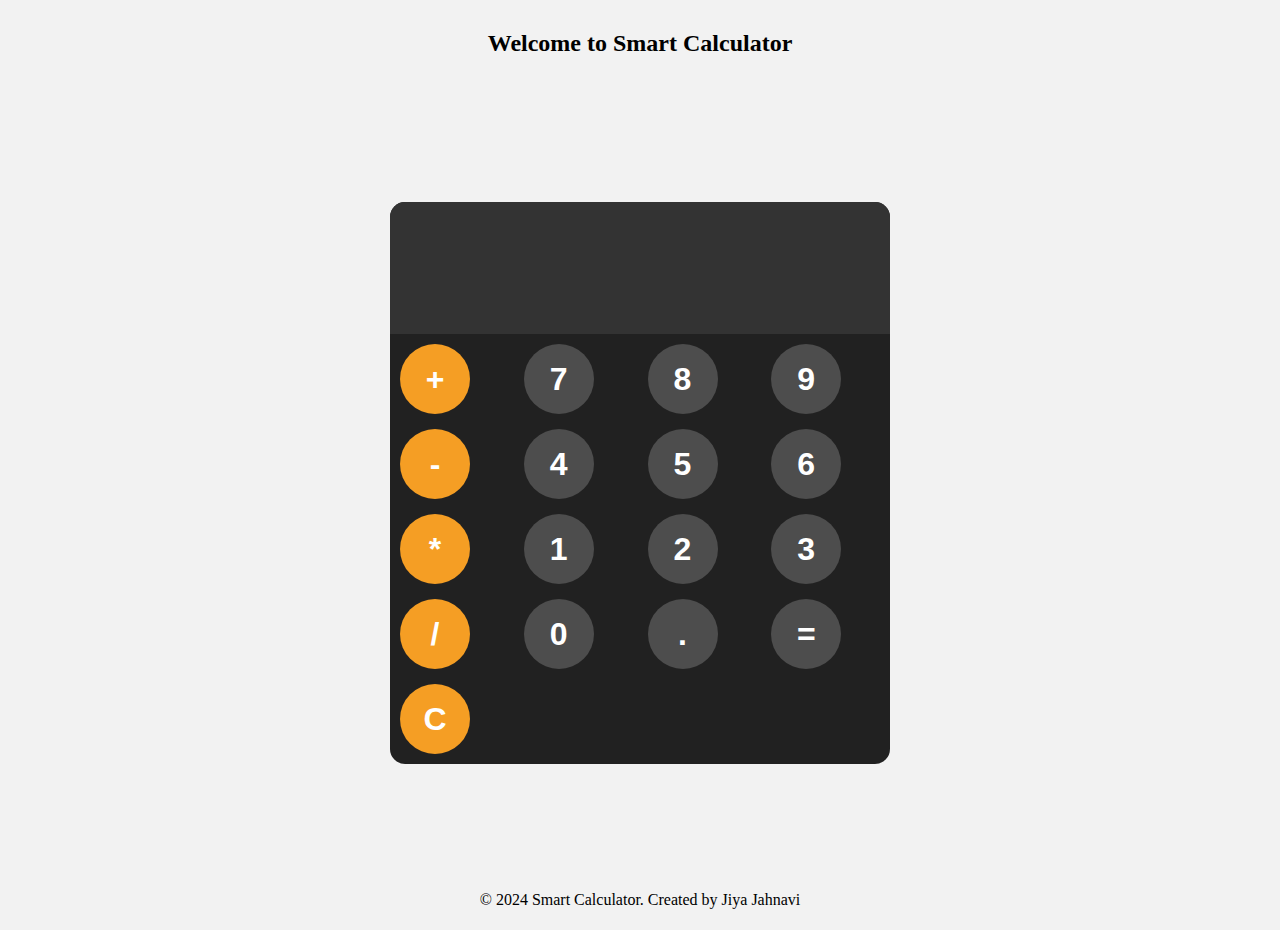
<file: calculator/index.html>
<!DOCTYPE html>
<html lang="en">
<head>
    <meta charset="UTF-8">
    <meta name="viewport" content="width=device-width, initial-scale=1.0">
    <title>Calculator</title>
    <link rel="stylesheet" href="style.css">
</head>
<body>
    <section>
<div class="header">
    
        <h2>Welcome to Smart Calculator</h2>
   
</div>
</section>
    <div id="calculator">
        <input id="display" readonly>
        <div id="keys">
            <button onclick="appendToDisplay('+')" class="operator-btn">+</button>
            <button onclick="appendToDisplay('7')">7</button>
            <button onclick="appendToDisplay('8')">8</button>
            <button onclick="appendToDisplay('9')">9</button>
            <button onclick="appendToDisplay('-')" class="operator-btn">-</button>
            <button onclick="appendToDisplay('4')">4</button>
            <button onclick="appendToDisplay('5')">5</button>
            <button onclick="appendToDisplay('6')">6</button>
            <button onclick="appendToDisplay('*')" class="operator-btn">*</button>
            <button onclick="appendToDisplay('1')">1</button>
            <button onclick="appendToDisplay('2')">2</button>
            <button onclick="appendToDisplay('3')">3</button>
            <button onclick="appendToDisplay('/')" class="operator-btn">/</button>
            <button onclick="appendToDisplay('0')">0</button>
            <button onclick="appendToDisplay('.')">.</button>
            <button onclick="calculate()">=</button>
            <button onclick="clearDisplay()" class="operator-btn">C</button>
        </div>
    </div>

    <div id="footer">
        <p>&copy; 2024 Smart Calculator. Created by <a href="https://jiya-jahnavi-portfolio.netlify.app/" target="_main">Jiya Jahnavi</a></p>
    </div>

    <script src="index.js"></script>
</body>
</html>
</file>
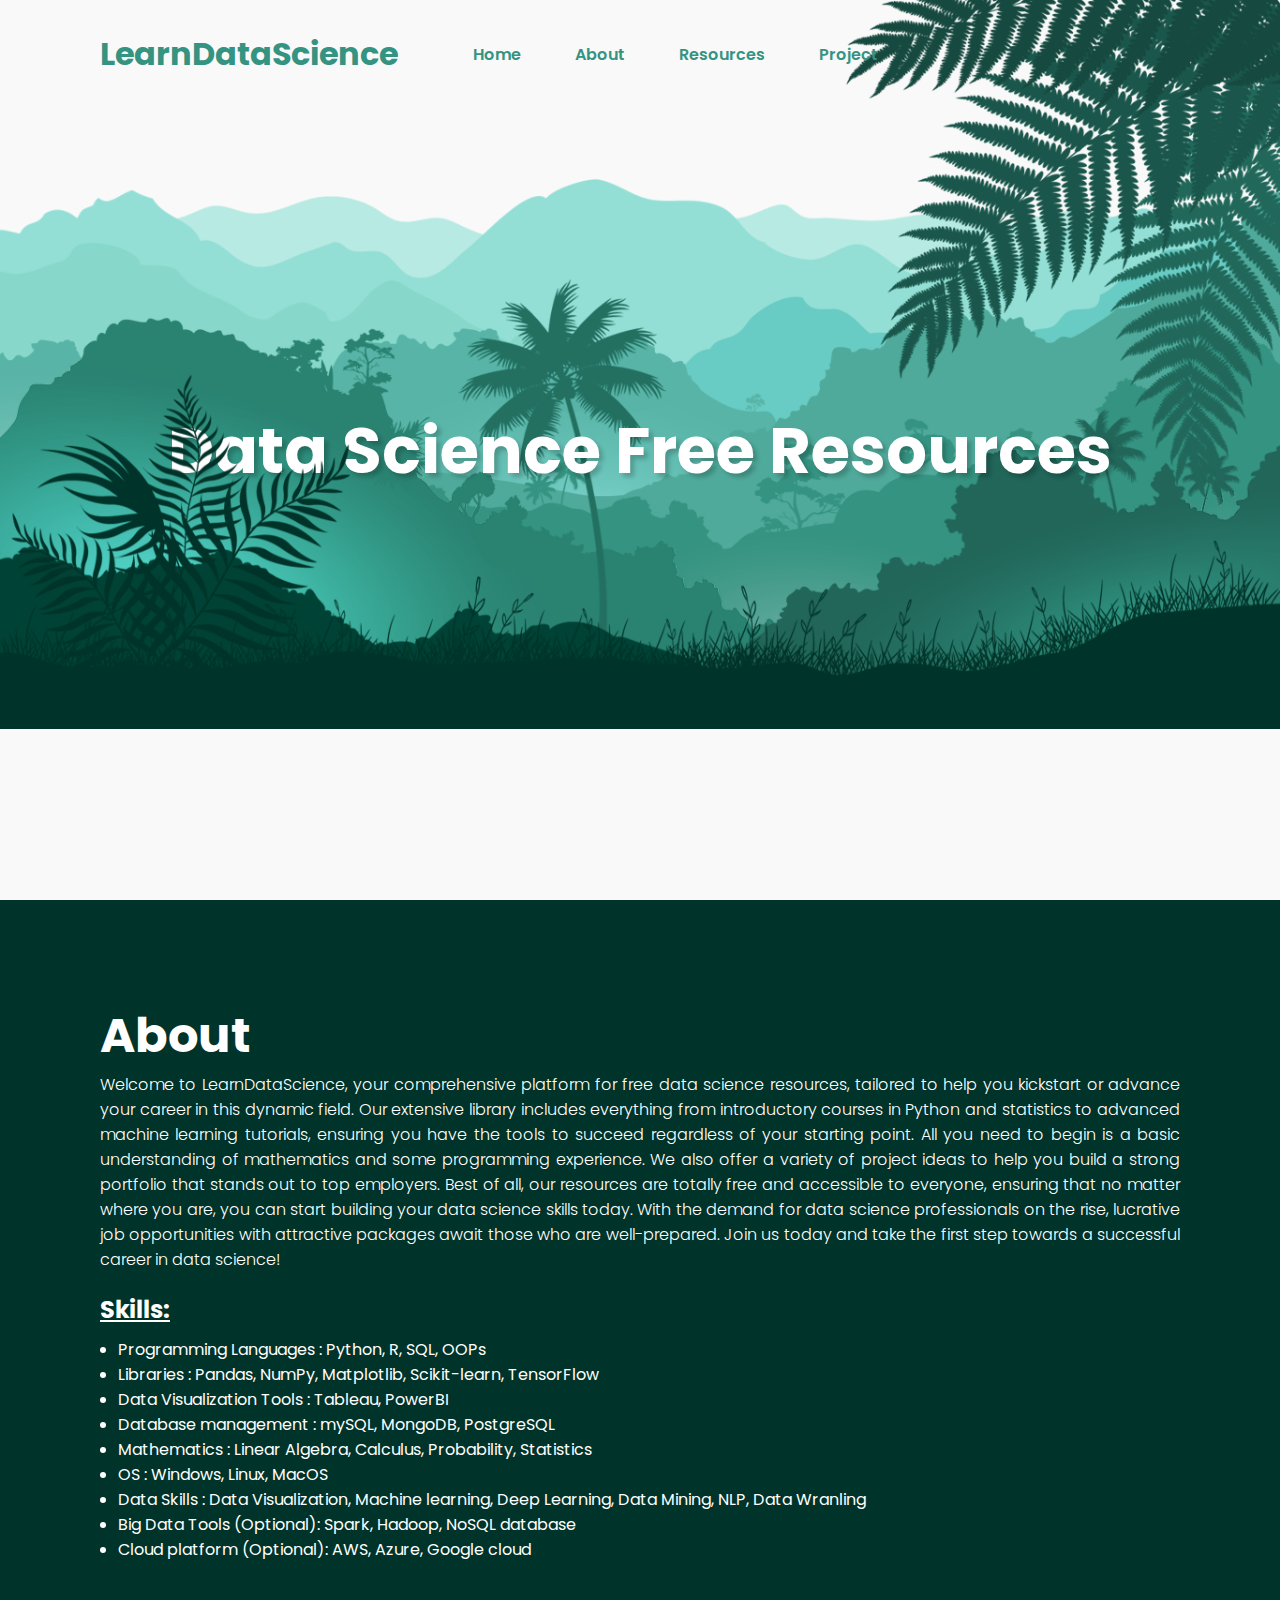
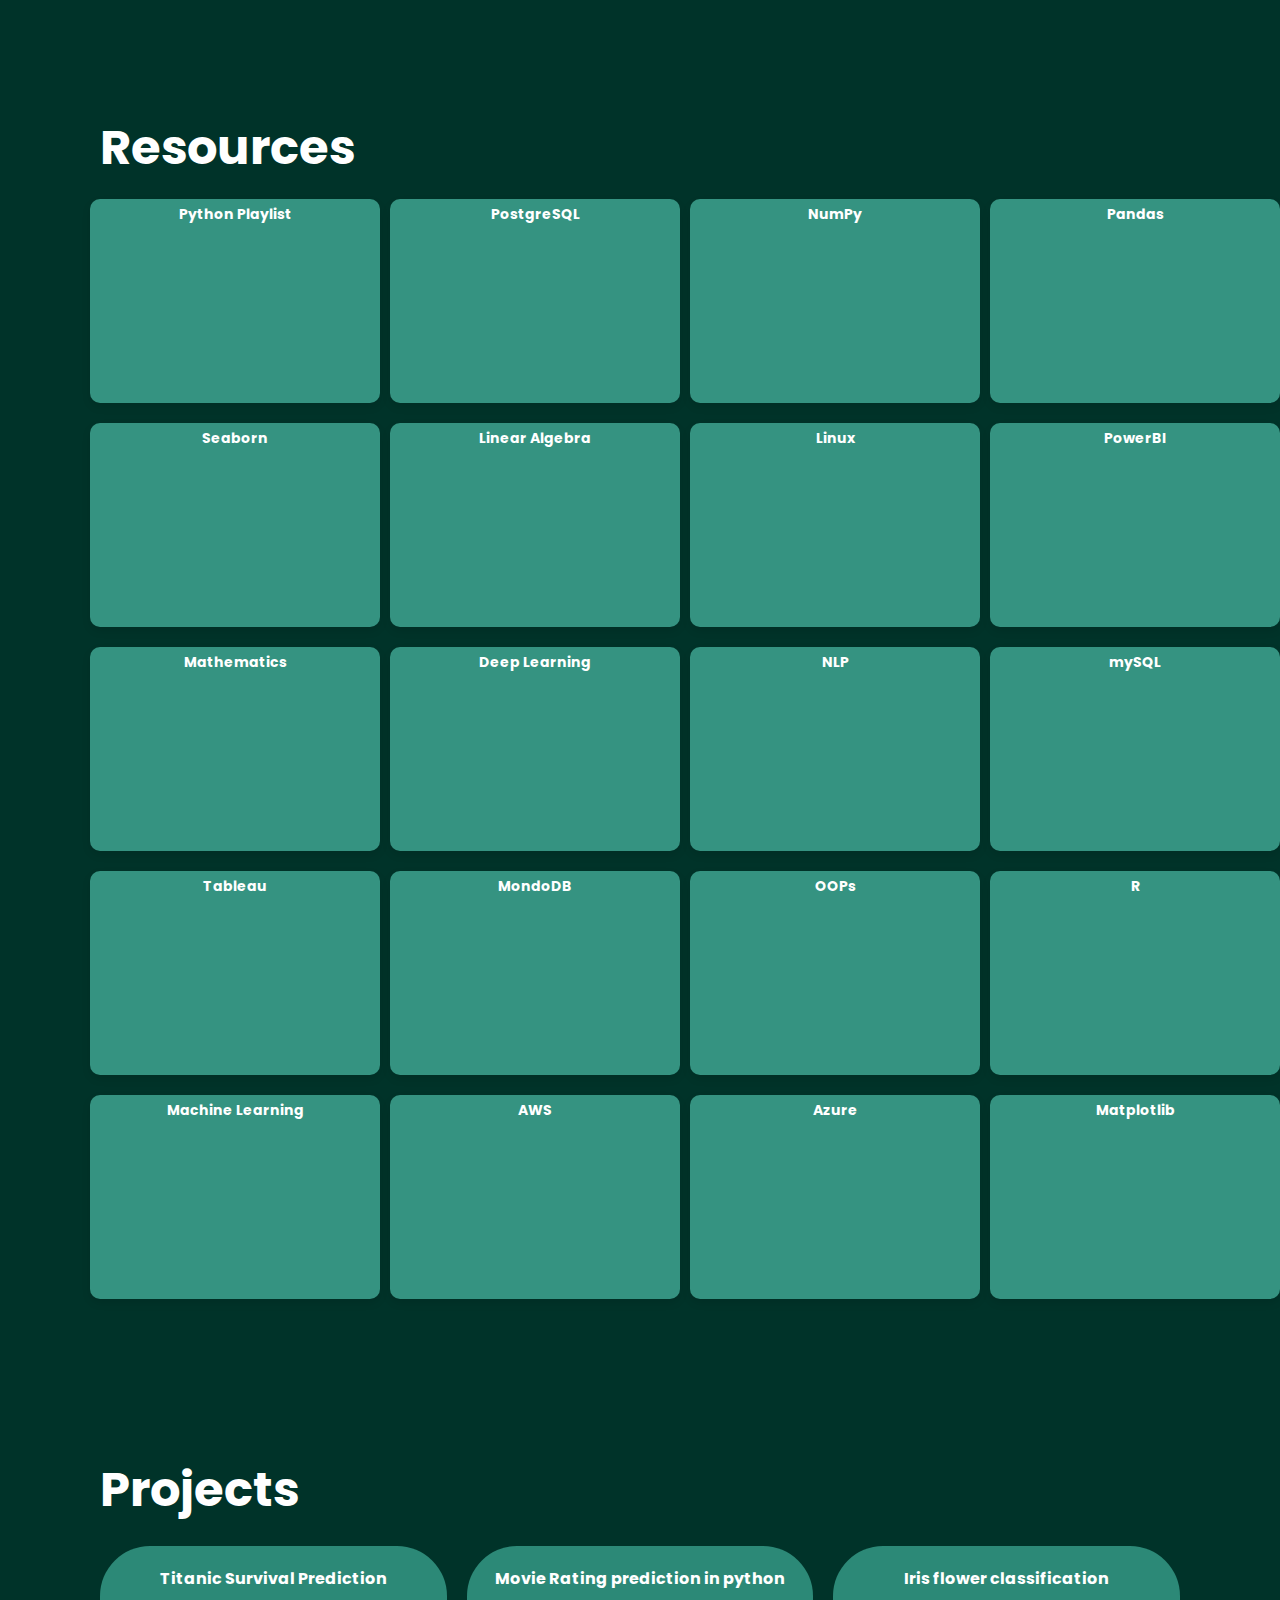
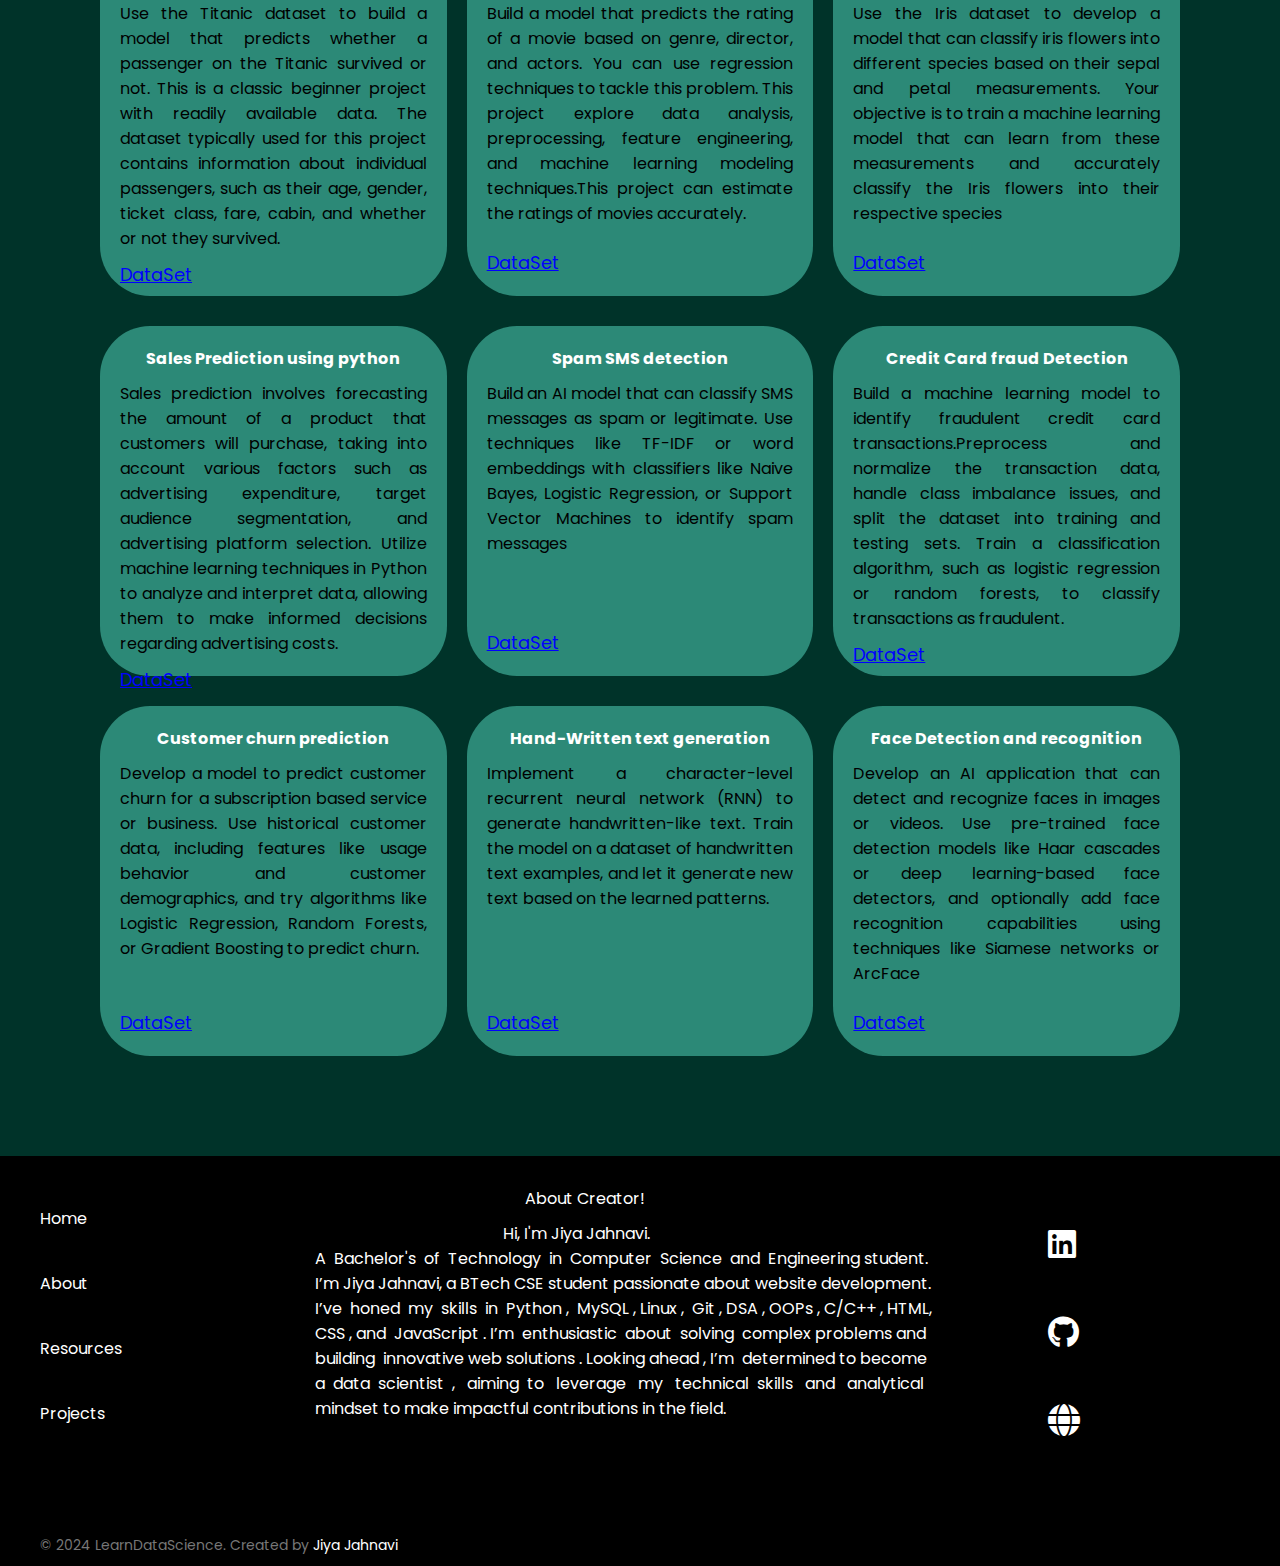
<file: landingPage/index.html>
<!DOCTYPE html>
<html lang="en">

<head>
    <meta charset="UTF-8">
    <meta http-equiv="X-UA-Compatible" content="IE=edge">
    <meta name="viewport" content="width=device-width, initial-scale=1.0">
    <title>Landing Page | Data Science Free Resources</title>
    <link rel="stylesheet" href="style.css">
    <link rel="stylesheet" href="https://cdnjs.cloudflare.com/ajax/libs/font-awesome/6.4.0/css/all.min.css">
</head>

<body>
    <header>
        <h2 class="landingPage">LearnDataScience</h2>
        <nav class="navigation">
            <a href="#home">Home</a>
            <a href="#about">About</a>
            <a href="#resource">Resources</a>
            <a href="#project">Project</a>
        </nav>
    </header>
    <section class="parallax" id="home">
       
        <img src="hill1.png" id="hill1">
        <img src="hill2.png" id="hill2">
        <img src="hill3.png" id="hill3">
        <img src="hill4.png" id="hill4">
        <img src="hill5.png" id="hill5">
        <img src="tree.png" id="tree">
        <img src="leaf.png" id="leaf">
        <h2 id="text">Data Science Free Resources</h2>
        <img src="plant.png" id="plant">
    </section>
    <section class="sec" id="about">
        <h2>About</h2>
        <p>Welcome to LearnDataScience, your comprehensive platform for free data science resources,
             tailored to help you kickstart or advance your career in this dynamic field. 
             Our extensive library includes everything from introductory courses in Python and 
             statistics to advanced machine learning tutorials, ensuring you have the tools to succeed 
             regardless of your starting point. All you need to begin is a basic understanding of mathematics
              and some programming experience. We also offer a variety of project ideas to help you build a
               strong portfolio that stands out to top employers. Best of all, our resources are totally free
                and accessible to everyone, ensuring that no matter where you are, you can start building your
                 data science skills today. With the demand for data science professionals on the rise, 
                 lucrative job opportunities with attractive packages await those who are well-prepared. 
            Join us today and take the first step towards a successful career in data science!</p>
            <h3>Skills:</h3>
            <ul class="skill">
                <li>Programming Languages : Python, R, SQL, OOPs</li>
                <li>Libraries : Pandas, NumPy, Matplotlib, Scikit-learn, TensorFlow</li>
                <li>Data Visualization Tools : Tableau, PowerBI</li>
                <li>Database management : mySQL, MongoDB, PostgreSQL</li>
                <li>Mathematics : Linear Algebra, Calculus, Probability, Statistics</li>
                <li>OS : Windows, Linux, MacOS</li>
                <li>Data Skills : Data Visualization, Machine learning, Deep Learning, Data Mining, NLP, Data Wranling</li>
                <li>Big Data Tools (Optional): Spark, Hadoop, NoSQL database</li>
                <li>Cloud platform (Optional): AWS, Azure, Google cloud</li>
                </ul>
    </section>

    <section class="resource"  id="resource">
        <h2>Resources</h2>
        <div class="video-container">
            <div class="v video1">
                <h4>Python Playlist</h4>
                <iframe width="560" height="315" src="https://www.youtube.com/embed/videoseries?si=EMrxvYv6BJOEE8ME&amp;list=PLu0W_9lII9agwh1XjRt242xIpHhPT2llg" title="YouTube video player" frameborder="0" allow="accelerometer; autoplay; clipboard-write; encrypted-media; gyroscope; picture-in-picture; web-share" referrerpolicy="strict-origin-when-cross-origin" allowfullscreen></iframe>
            </div>
            <div class="v video2">
                <h4>PostgreSQL</h4>
                <iframe width="560" height="315" src="https://www.youtube.com/embed/videoseries?si=ph08on5KuKMIRnS7&amp;list=PLdOKnrf8EcP17p05q13WXbHO5Z_JfXNpw" title="YouTube video player" frameborder="0" allow="accelerometer; autoplay; clipboard-write; encrypted-media; gyroscope; picture-in-picture; web-share" referrerpolicy="strict-origin-when-cross-origin" allowfullscreen></iframe>
           </div>
           <div class="v video3">
            <h4>NumPy</h4>
            <iframe width="560" height="315" src="https://www.youtube.com/embed/Rbh1rieb3zc?si=XIichrZuz-ni-1_L" title="YouTube video player" frameborder="0" allow="accelerometer; autoplay; clipboard-write; encrypted-media; gyroscope; picture-in-picture; web-share" referrerpolicy="strict-origin-when-cross-origin" allowfullscreen></iframe> 
        </div>
        <div class="v video4">
            <h4>Pandas</h4>
            <iframe width="560" height="315" src="https://www.youtube.com/embed/RhEjmHeDNoA?si=nbBLXC4mqvaqXT2_" title="YouTube video player" frameborder="0" allow="accelerometer; autoplay; clipboard-write; encrypted-media; gyroscope; picture-in-picture; web-share" referrerpolicy="strict-origin-when-cross-origin" allowfullscreen></iframe>
        </div>
        </div>
        
        <div class="video-container">
            <div class="v video5">
                <h4>Seaborn</h4>
                <iframe width="560" height="315" src="https://www.youtube.com/embed/videoseries?si=GtYcC_se1M-NyOxS&amp;list=PLKnIA16_RmvbB1bFGjvS6a8T0mnqawejo" title="YouTube video player" frameborder="0" allow="accelerometer; autoplay; clipboard-write; encrypted-media; gyroscope; picture-in-picture; web-share" referrerpolicy="strict-origin-when-cross-origin" allowfullscreen></iframe>
                </div>
                <div class="v video6">
                <h4>Linear Algebra</h4>
                <iframe width="560" height="315" src="https://www.youtube.com/embed/videoseries?si=6-iTKzkhLeRbFiXP&amp;list=PLZHQObOWTQDPD3MizzM2xVFitgF8hE_ab" title="YouTube video player" frameborder="0" allow="accelerometer; autoplay; clipboard-write; encrypted-media; gyroscope; picture-in-picture; web-share" referrerpolicy="strict-origin-when-cross-origin" allowfullscreen></iframe>
            </div>
            <div class="v video7">
                <h4>Linux</h4>
                <iframe width="560" height="315" src="https://www.youtube.com/embed/_tCY-c-sPZc?si=dYSRbbexjgv-ZcjZ" title="YouTube video player" frameborder="0" allow="accelerometer; autoplay; clipboard-write; encrypted-media; gyroscope; picture-in-picture; web-share" referrerpolicy="strict-origin-when-cross-origin" allowfullscreen></iframe>
                </div>
                <div class="v video8">
                <h4>PowerBI</h4>
                <iframe width="560" height="315" src="https://www.youtube.com/embed/videoseries?si=wbn0J_pIxSAf691R&amp;list=PL6Omre3duO-OGTAMuFuDOS8wMuuxmyaiX" title="YouTube video player" frameborder="0" allow="accelerometer; autoplay; clipboard-write; encrypted-media; gyroscope; picture-in-picture; web-share" referrerpolicy="strict-origin-when-cross-origin" allowfullscreen></iframe>
            </div>
        </div>
        
        <div class="video-container">
            <div class="v video9">
                <h4>Mathematics</h4>
                <iframe width="560" height="315" src="https://www.youtube.com/embed/videoseries?si=PPQ9Pjot8cPZjZiH&amp;list=PLKnIA16_RmvbYFaaeLY28cWeqV-3vADST" title="YouTube video player" frameborder="0" allow="accelerometer; autoplay; clipboard-write; encrypted-media; gyroscope; picture-in-picture; web-share" referrerpolicy="strict-origin-when-cross-origin" allowfullscreen></iframe>
                </div>
                <div class="v video10">
                <h4>Deep Learning</h4>
                <iframe width="560" height="315" src="https://www.youtube.com/embed/videoseries?si=_Wy-5GneHwIqmbjT&amp;list=PLKnIA16_RmvYuZauWaPlRTC54KxSNLtNn" title="YouTube video player" frameborder="0" allow="accelerometer; autoplay; clipboard-write; encrypted-media; gyroscope; picture-in-picture; web-share" referrerpolicy="strict-origin-when-cross-origin" allowfullscreen></iframe>
            </div>
            <div class="v video11">
                <h4>NLP</h4>
                <iframe width="560" height="315" src="https://www.youtube.com/embed/videoseries?si=PUSb-1slD9lHisyf&amp;list=PLKnIA16_RmvZo7fp5kkIth6nRTeQQsjfX" title="YouTube video player" frameborder="0" allow="accelerometer; autoplay; clipboard-write; encrypted-media; gyroscope; picture-in-picture; web-share" referrerpolicy="strict-origin-when-cross-origin" allowfullscreen></iframe>
                </div>
                <div class="v video12">
                <h4>mySQL</h4>
                <iframe width="560" height="315" src="https://www.youtube.com/embed/hlGoQC332VM?si=oJSLHlNZv3kDkhiZ" title="YouTube video player" frameborder="0" allow="accelerometer; autoplay; clipboard-write; encrypted-media; gyroscope; picture-in-picture; web-share" referrerpolicy="strict-origin-when-cross-origin" allowfullscreen></iframe>
            </div>
        </div>
        
        <div class="video-container">
            <div class="v video13">
                <h4>Tableau</h4>
                <iframe width="560" height="315" src="https://www.youtube.com/embed/K3pXnbniUcM?si=gUcoaY-8GTIEX-tz" title="YouTube video player" frameborder="0" allow="accelerometer; autoplay; clipboard-write; encrypted-media; gyroscope; picture-in-picture; web-share" referrerpolicy="strict-origin-when-cross-origin" allowfullscreen></iframe>
                </div>
                <div class="v video14">
                <h4>MondoDB</h4>
                <iframe width="560" height="315" src="https://www.youtube.com/embed/J6mDkcqU_ZE?si=BWOrqYX7Fq43isv8" title="YouTube video player" frameborder="0" allow="accelerometer; autoplay; clipboard-write; encrypted-media; gyroscope; picture-in-picture; web-share" referrerpolicy="strict-origin-when-cross-origin" allowfullscreen></iframe>
            </div>
            <div class="v video15">
                <h4>OOPs</h4>
                <iframe width="560" height="315" src="https://www.youtube.com/embed/Mf2RdpEiXjU?si=JgJl9nMxmXOEkv-0" title="YouTube video player" frameborder="0" allow="accelerometer; autoplay; clipboard-write; encrypted-media; gyroscope; picture-in-picture; web-share" referrerpolicy="strict-origin-when-cross-origin" allowfullscreen></iframe>
                </div>
                <div class="v video16">
                <h4>R</h4>
                <iframe width="560" height="315" src="https://www.youtube.com/embed/videoseries?si=6euL-6ycw6s9MBRA&amp;list=PLYwpaL_SFmcCRFzBkZ-b92Hdg-qCUfx48" title="YouTube video player" frameborder="0" allow="accelerometer; autoplay; clipboard-write; encrypted-media; gyroscope; picture-in-picture; web-share" referrerpolicy="strict-origin-when-cross-origin" allowfullscreen></iframe>
            </div>
        </div>
        
        <div class="video-container">
            <div class="v video17">
                <h4>Machine Learning</h4>
                <iframe width="560" height="315" src="https://www.youtube.com/embed/videoseries?si=UPhINGoXteEwLyIw&amp;list=PLKnIA16_Rmvbr7zKYQuBfsVkjoLcJgxHH" title="YouTube video player" frameborder="0" allow="accelerometer; autoplay; clipboard-write; encrypted-media; gyroscope; picture-in-picture; web-share" referrerpolicy="strict-origin-when-cross-origin" allowfullscreen></iframe>
                </div>
                <div class="v video18">
                <h4>AWS</h4>
                <iframe width="560" height="315" src="https://www.youtube.com/embed/B8i49C8fC3E?si=CJCzqAWeyxIq-3_o" title="YouTube video player" frameborder="0" allow="accelerometer; autoplay; clipboard-write; encrypted-media; gyroscope; picture-in-picture; web-share" referrerpolicy="strict-origin-when-cross-origin" allowfullscreen></iframe>
            </div>
            <div class="v video19">
                <h4>Azure</h4>
                <iframe width="560" height="315" src="https://www.youtube.com/embed/videoseries?si=heDxbPCHxqroqPWj&amp;list=PLLhBy6YSIT0BstQ2-Rb8tBPnJxB4Xt63e" title="YouTube video player" frameborder="0" allow="accelerometer; autoplay; clipboard-write; encrypted-media; gyroscope; picture-in-picture; web-share" referrerpolicy="strict-origin-when-cross-origin" allowfullscreen></iframe>
                </div>
                <div class="v video20">
                <h4>Matplotlib</h4>
                <iframe width="560" height="315" src="https://www.youtube.com/embed/videoseries?si=bo1dyqOsUejEtmY4&amp;list=PLjVLYmrlmjGcC0B_FP3bkJ-JIPkV5GuZR" title="YouTube video player" frameborder="0" allow="accelerometer; autoplay; clipboard-write; encrypted-media; gyroscope; picture-in-picture; web-share" referrerpolicy="strict-origin-when-cross-origin" allowfullscreen></iframe>
            </div>
        </div>

    </section>

    <section class="project" id="project">
        <h2>Projects</h2>
        <div class="project-container">
            <div class="p1">
                <h4>Titanic Survival Prediction</h4>
                <p>Use the Titanic dataset to build a model that predicts whether a
                    passenger on the Titanic survived or not. This is a classic beginner
                    project with readily available data.
                    The dataset typically used for this project contains information
                    about individual passengers, such as their age, gender, ticket
                    class, fare, cabin, and whether or not they survived.</p>
                <a href="https://www.kaggle.com/datasets/yasserh/titanic-dataset">DataSet</a>
            </div>
            <div class="p1">
                <h4>Movie Rating prediction in python</h4>
                <p>Build a model that predicts the rating of a movie based on
                    genre, director, and actors. You can use regression
                    techniques to tackle this problem.
                    This project explore data
                    analysis, preprocessing, feature engineering, and machine
                    learning modeling techniques.This project
                    can estimate the ratings of movies accurately.
                    </p>
                <a href="https://www.kaggle.com/datasets/adrianmcmahon/imdb-india-movies">DataSet</a>
            </div>
            <div class="p1">
                <h4>Iris flower classification</h4>
                <p>Use the Iris dataset to develop a model that can classify iris
                    flowers into different species based on their sepal and petal
                    measurements. Your
                    objective is to train a machine learning model that can learn from
                    these measurements and accurately classify the Iris flowers into
                    their respective species</p>
                <a href="https://www.kaggle.com/datasets/arshid/iris-flower-dataset">DataSet</a>
            </div>

        </div>
        <div class="project-container">
            <div class="p2">
                <h4>Sales Prediction using python</h4>
                <p>Sales prediction involves forecasting the amount of a product that
                    customers will purchase, taking into account various factors such as
                    advertising expenditure, target audience segmentation, and
                    advertising platform selection. Utilize machine
                    learning techniques in Python to analyze and interpret data, allowing
                    them to make informed decisions regarding advertising costs.
                    </p>
                <a href="https://www.kaggle.com/code/ashydv/sales-prediction-simple-linear-regression/input">DataSet</a>
            </div>
            <div class="p2">
                <h4>Spam SMS detection</h4>
                <p>Build an AI model that can classify SMS messages as spam or
                    legitimate. Use techniques like TF-IDF or word embeddings with
                    classifiers like Naive Bayes, Logistic Regression, or Support Vector
                    Machines to identify spam messages
                    </p>
                <a href="https://www.kaggle.com/datasets/uciml/sms-spam-collection-dataset">DataSet</a>
            </div>
            <div class="p2">
                <h4>Credit Card fraud Detection</h4>
                <p>Build a machine learning model to identify fraudulent credit card
                    transactions.Preprocess and normalize the transaction data, handle class
                    imbalance issues, and split the dataset into training and testing sets.
                    Train a classification algorithm, such as logistic regression or random
                    forests, to classify transactions as fraudulent.</p>
                <a href="https://www.kaggle.com/datasets/mlg-ulb/creditcardfraud">DataSet</a>
            </div>

        </div>
        <div class="project-container">
            <div class="p2">
                <h4>Customer churn prediction</h4>
                <p>Develop a model to predict customer churn for a subscription based service or business. Use historical customer data, including
                    features like usage behavior and customer demographics, and try
                    algorithms like Logistic Regression, Random Forests, or Gradient
                    Boosting to predict churn.
                    </p>
                <a href="https://www.kaggle.com/datasets/shantanudhakadd/bank-customer-churn-prediction">DataSet</a>
            </div>
            <div class="p2">
                <h4>Hand-Written text generation</h4>
                <p>Implement a character-level recurrent neural network (RNN) to
                    generate handwritten-like text. Train the model on a dataset of
                    handwritten text examples, and let it generate new text based on
                    the learned patterns.
                    </p>
                <a href="https://paperswithcode.com/dataset/deepwriting">DataSet</a>
            </div>
            <div class="p2">
                <h4>Face Detection and recognition</h4>
                <p>Develop an AI application that can detect and recognize faces in
                    images or videos. Use pre-trained face detection models like Haar
                    cascades or deep learning-based face detectors, and optionally
                    add face recognition capabilities using techniques like Siamese
                    networks or ArcFace</p>
                <a href="https://www.kaggle.com/code/serkanpeldek/face-detection-with-opencv">DataSet</a>
            </div>
        </div>
    </section>
    <div class="foot">
        <footer class="footer">
            <div class="footer-links">
                <a href="#home">Home</a>
                <a href="#about">About</a>
                <a href="#resource">Resources</a>
                <a href="#project">Projects</a>
            </div>
            <div class="footer-center">
                <p class="footer-center-text">About Creator!</p>
                <pre class="centerText">                                                                   Hi, I'm Jiya Jahnavi. 
                    A  Bachelor's  of  Technology  in  Computer  Science  and  Engineering student.
                    I’m Jiya Jahnavi, a BTech CSE student passionate about website development.
                    I’ve  honed  my  skills  in  Python ,  MySQL , Linux ,  Git , DSA , OOPs , C/C++ , HTML, 
                    CSS , and  JavaScript . I’m  enthusiastic  about  solving  complex problems and
                    building  innovative web solutions . Looking ahead , I’m  determined to become 
                    a  data  scientist  ,   aiming  to   leverage   my   technical  skills   and   analytical 
                    mindset to make impactful contributions in the field.</pre>
            </div>
            
            </p>
            <div class="footer-right">
                <p>Some additional text</p>
                <a class="linkedin" href="https://www.linkedin.com/in/jiya-jahnavi"><i class="fa-brands fa-linkedin"></i></a>
                <a class="linkedin" href="https://github.com/jiyajahnavi"><i class="fa-brands fa-github"></i></a>
                <a class="linkedin" href="https://jiya-jahnavi-portfolio.netlify.app/"><i class="fa-solid fa-globe"></i></a>
            </div>
        </footer>
        <p class="copyright">
            &copy; 2024 LearnDataScience. Created by  
            <a href="https://jiya-jahnavi-portfolio.netlify.app/">Jiya Jahnavi</a>
        </p>
    </div>
    
<button id="scrollTopBtn" class="scroll-top-btn" onclick="scrollToTop()"><i class="fa-solid fa-arrow-up"></i></button>
    <script src="script.js"></script>
</body>

</html>
</file>
<file: calculator/style.css>
body{
    margin: 0;
    display: flex;
    justify-content: space-between;
    align-items: center;
    height: 100vh;
    padding: 10px;
    background-color: hsl(0, 0%,95%);
    flex-direction: column;
    min-height: 100vh;
    margin-bottom: 10px;
    
}


#calculator{
    overflow: hidden;
    border-radius: 15px;
    background-color: hsl(0, 0%,13%);
    font-family: Arial, Helvetica, sans-serif;
    max-width: 500px;
    
}            
#keys{
    display: grid;
    grid-template-columns: repeat(4, 1fr);
    gap: 15px;
    padding: 10px;
    
}
#display{
    width: 100%;
    padding: 20px;
    font-size: 5rem;
    text-align: left;
    border: none;
    color: whitesmoke;
    background-color: hsl(0, 0%,20%);
    
}
button{
    width: 70px;
    height: 70px;
    border-radius: 40px;
    border: none;
    background-color: hsl(0, 0%,30%);
    color: white;
    font-size: 2rem;
    font-weight: bold;
    cursor: pointer;
    
}
button:hover{
    background-color: hsl(0, 0%,43%);
}
button:active{
    background-color: hsl(0, 0%,53%);
}
.operator-btn{
    background-color: hsl(35, 91%, 55%);
}
.operator-btn:hover{
    background-color: hsl(35, 91%, 65%);
}
.operator-btn:active{
    background-color: hsl(35, 91%, 75%);
}

header {
    text-align: center;
    padding: 10px;
    background-color: hsl(0, 0%, 20%);
    color: white;
    width: 100%;
    position: fixed;
    top: 0;
    left: 0;
}
#footer{
    text-align: center;
    color: black;
    width: 100%;    
    margin: -15px;
    left: 0;
    position: relative;
   
}

#footer a{
    color: black;
    text-decoration: none;
}
</file>
<file: landingPage/style.css>
@import url('https://fonts.googleapis.com/css2?family=Poppins:wght@300;400;500;600;700;800;900&display=swap');

* {
    margin: 0;
    padding: 0;
    box-sizing: border-box;
    font-family: 'Poppins', sans-serif;
}

html {
    scroll-behavior: smooth;
}

body {
    background: #f9f9f9;
    min-height: 100vh;
    overflow-x: hidden;
}

header{
    position: absolute;
    top: 0;
    left: 0;
    width: 100%;
    padding: 30px 100px;
    display: flex;
    justify-content: flex-start;
    align-items: center;
    z-index: 100;
}
.landingPage{
    font-size: 2em;
    color: #359381;
    pointer-events: none;
    margin-right: 50px;
}
.navigation a{
    text-decoration: none;
    color: #359381;
    padding: 6px 15px;
    border-radius: 20px;
    margin: 0 10px;
    font-weight: 600;
      
}

.navigation a:hover, 
.navigation a.active {
    background: #359381;
    color: #fff;
}

.parallax{
    position: relative;
    display: flex;
    justify-content: center;
    align-items: center;
    height: 100vh;
}

#text{
    position: absolute;
    font-size: 4em;
    color: #ffffff;
    text-shadow: 4px 4px 4px rgba(0, 0, 0, 0.2);
}

.parallax img{
    position: absolute;
    top: 0;
    left: 0;
    width: 100%;
    pointer-events: none;
}
/*--------about---------------*/
.sec{
    position: relative;
    background: #003329;
    padding: 100px;
}

.sec h2{
    
    font-size: 3em;
    color: #fff;
    margin-bottom: 0px;
}

.sec p{
    font-size: 1em;
    color: #fff;
    font-weight: 300;
    text-align: justify;
}

.sec h3{
    text-decoration: #fff underline;
    font-size: 1.5em;
    margin-top: 20px;
    color: #fff;
    margin-bottom: 0px;
    
}

.skill{
    color: #fff;
    margin-left: 18px;
    margin-top: 10px;
}

/*--------resource---------------*/

.resource{
    position: relative;
    background: #003329;
    padding: 100px;
    margin-top: -50px;
}

.resource h2{
    color: #fff;
    font-size: 3em;
}
.resource h4{
    color: #fff;
    margin-bottom: 10px;
    font-size: 1em;
}
.video-container {
    display: flex;
    justify-content: space-between;
    align-items: flex-start;
    margin-right: 15px;
    margin-top: 10px;
    margin-left: -15px;
    max-width: 80%; /* Adjusted max-width to limit the size of the container */
}

.v {
    flex: 1;
    padding: 5px; /* Further reduced padding to make the boxes smaller */
    background-color: #359381;
    border-radius: 10px;
    box-shadow: 0 4px 8px rgba(0, 0, 0, 0.1);
    font-size: 14px; /* Further reduced font size */
    font-weight: bold;
    color: white;
    margin: 5px;
    text-align: center;
    
}
.v:hover {
    transform: scale(1.05);
    background-color: #93dfd5;
}
iframe {
    width: 280px; /* Reduced iframe width */
    height: 157px; /* Reduced iframe height (maintaining aspect ratio) */
}

/*--------project---------------*/


.project{
    position: relative;
    background: #003329;
    padding: 100px;
    margin-top: -50px;
}

.project h2{
    color: #fff;
    font-size: 3em;
    margin-bottom: 20px;
}
.project-container{
    display: flex;
    gap: 20px;

}

.p1 {
    width: 400px;
    height: 350px;
    background-color: #2c8977;
    color: black;
    display: flex;
    flex-direction: column;
    justify-content: flex-start;
    text-align: left;
    border-radius: 50px;
    transition: transform 0.3s, background-color 0.3s;
    padding: 20px; /* Added padding for spacing */
}

.p1 h4 {
    color: #fff;
    margin-bottom: 10px;
    font-size: 1em;
    text-align: center;
}

.p1 p {
    flex-grow: 1;
    margin-bottom: 10px;
    font-size: 1em;
    color: black;
    text-align: justify;
}

.p1 a {
    color: blue;
    text-decoration: underline;
    font-size: 18px;
    align-self: flex-start;
    margin-top: auto;
}

.p1:hover {
    transform: scale(1.05);
    background-color: #93dfd5;
}

.p2 {
    width: 400px;
    height: 350px;
    background-color: #2c8977;
    color: black;
    display: flex;
    flex-direction: column;
    justify-content: flex-start;
    text-align: left;
    border-radius: 50px;
    margin-top: 30px;
    transition: transform 0.3s, background-color 0.3s;
    padding: 20px; /* Added padding for spacing */
}

.p2 h4 {
    color: #fff;
    margin-bottom: 10px;
    font-size: 1em;
    text-align: center;
}

.p2 p {
    flex-grow: 1;
    margin-bottom: 10px;
    font-size: 1em;
    color: black;
    text-align: justify;
}

.p2 a {
    color: blue;
    text-decoration: underline;
    font-size: 18px;
    align-self: flex-start;
    margin-top: auto;
}

.p2:hover {
    transform: scale(1.05);
    background-color: #93dfd5;
}

/*--------footer---------------*/

.foot {
    background-color: black; /* Optional: background color for the footer */
    padding: 10px 20px; /* Optional: padding around the footer content */
}

.footer {
    display: flex;
    justify-content: space-between; /* Aligns footer links and right section to ends */
    align-items: flex-start; /* Align items to the start of the container */
}

.footer-links {
    display: flex;
    flex-direction: column; /* Stacks the links vertically */
}

.footer-links a {
    margin-bottom: 0px; /* Space between each link */
    text-decoration: none; /* Remove underline from links */
    color: #fff; /* Link color */
    margin-left: 20px;
    margin-top: 40px;
}

.footer-links a:hover {
    text-decoration: underline; /* Underline on hover */
}

.footer-center-text {
    flex: 1; 
    color: #fff;
    text-align: center;
    margin-top: 30px;
    
}
.footer-center {
    display: flex;
    margin-top: 20px;
    flex-direction: column; /* Stack paragraphs vertically */
    align-items: center; /* Center-align items horizontally */
    flex: 1; /* Allow it to take up available space */
}

.footer-center-text {
    margin: 0 0 10px; /* Space below the header text */
}

.centerText {
    margin: 0; /* Remove default margin */
    color: #fff;
}

.footer-right {
    display: flex;
    flex-direction: column; /* Stacks the text and links vertically */
    align-items: flex-start; /* Center-aligns the items horizontally */
    margin-left: auto; /* Ensures the section is centered within the available space */
}

.footer-right p {
    margin-left: 50px; /* Space below the paragraph */
}

.footer-right a {
    margin-bottom: 10px; /* Space between each link */
    text-decoration: none; /* Remove underline from links */
    color: #fff; /* Link color */
}

.footer-right a:hover {
    text-decoration: underline; /* Underline on hover */
}

.copyright {
    margin-top: 80px; 
    margin-left: 20px;
    font-size: 14px; 
    color: #777; 
    
}
.copyright  a{
    color: #fff;
    margin-left: 30px;
    margin-top: 20px;
    text-decoration: none;
    font-size: 1em;
    margin: 5px 0;
}
.copyright a:hover {
    text-decoration: underline; 
}
.scroll-top-btn {
    position: fixed;
    bottom: 20px;
    right: 20px;
    background-color: #007bff;
    color: white;
    border: none;
    border-radius: 5px;
    padding: 10px 20px;
    cursor: pointer;
    display: none; /* Hidden by default */
    font-size: 16px;
  }
  
  .scroll-top-btn:hover {
    background-color: #0056b3;
  }

  .linkedin{
    font-size: 2em;
    margin-top: 30px;
  }
  .linkedin:hover{
    transform: scale(1.05);
    color: #2c8977;
  }
</file>
